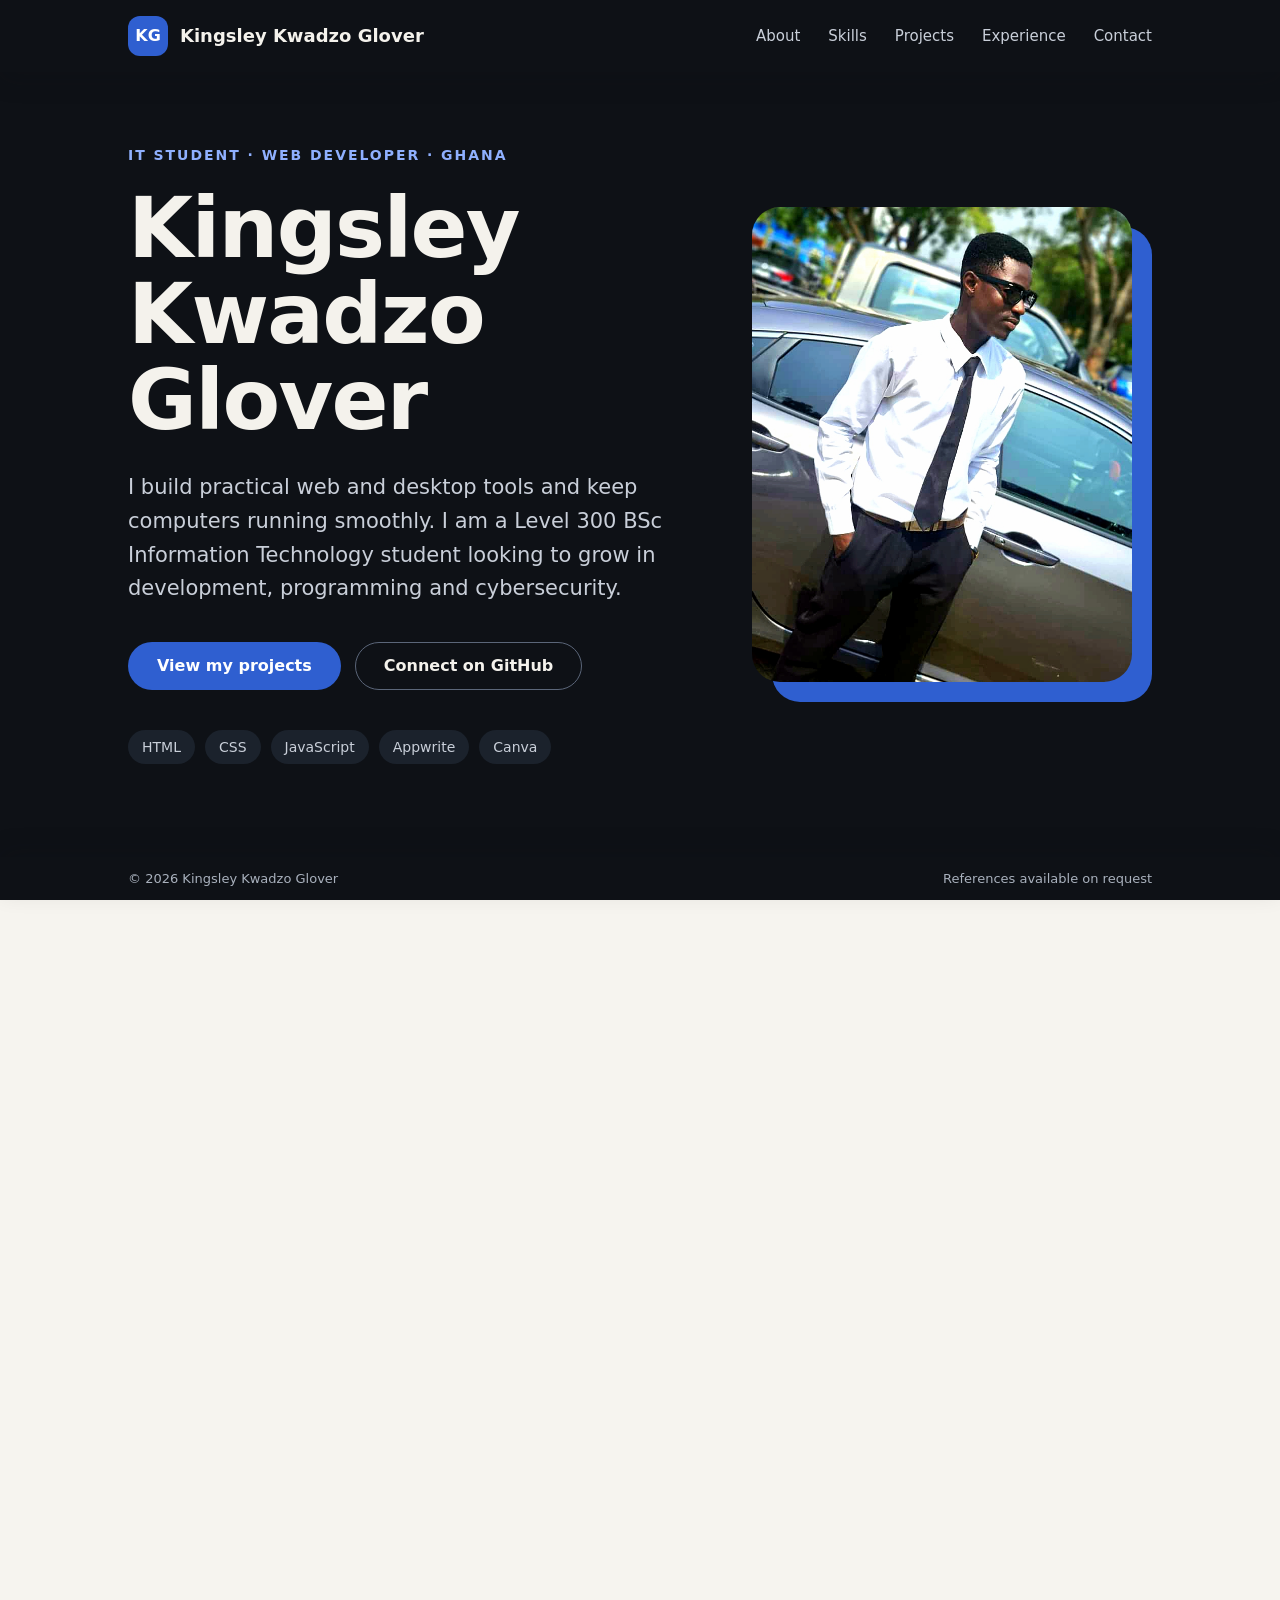
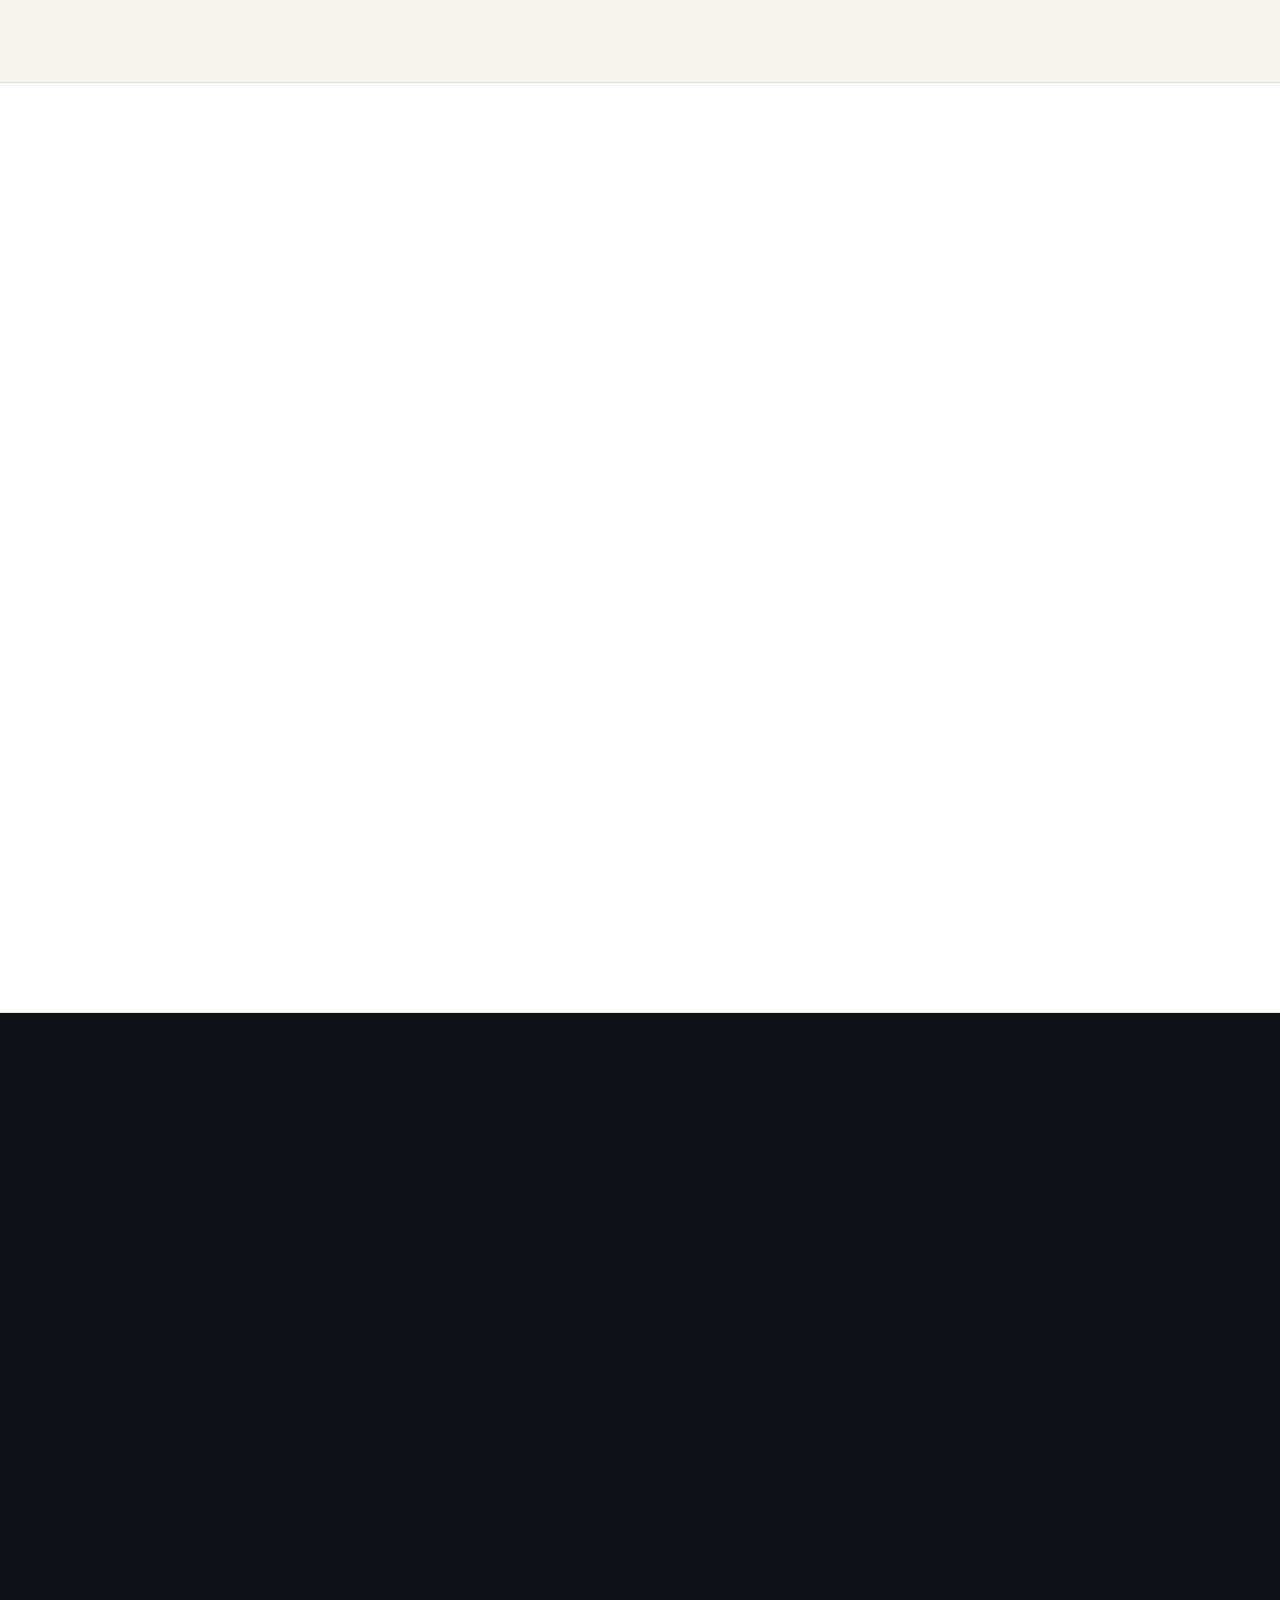
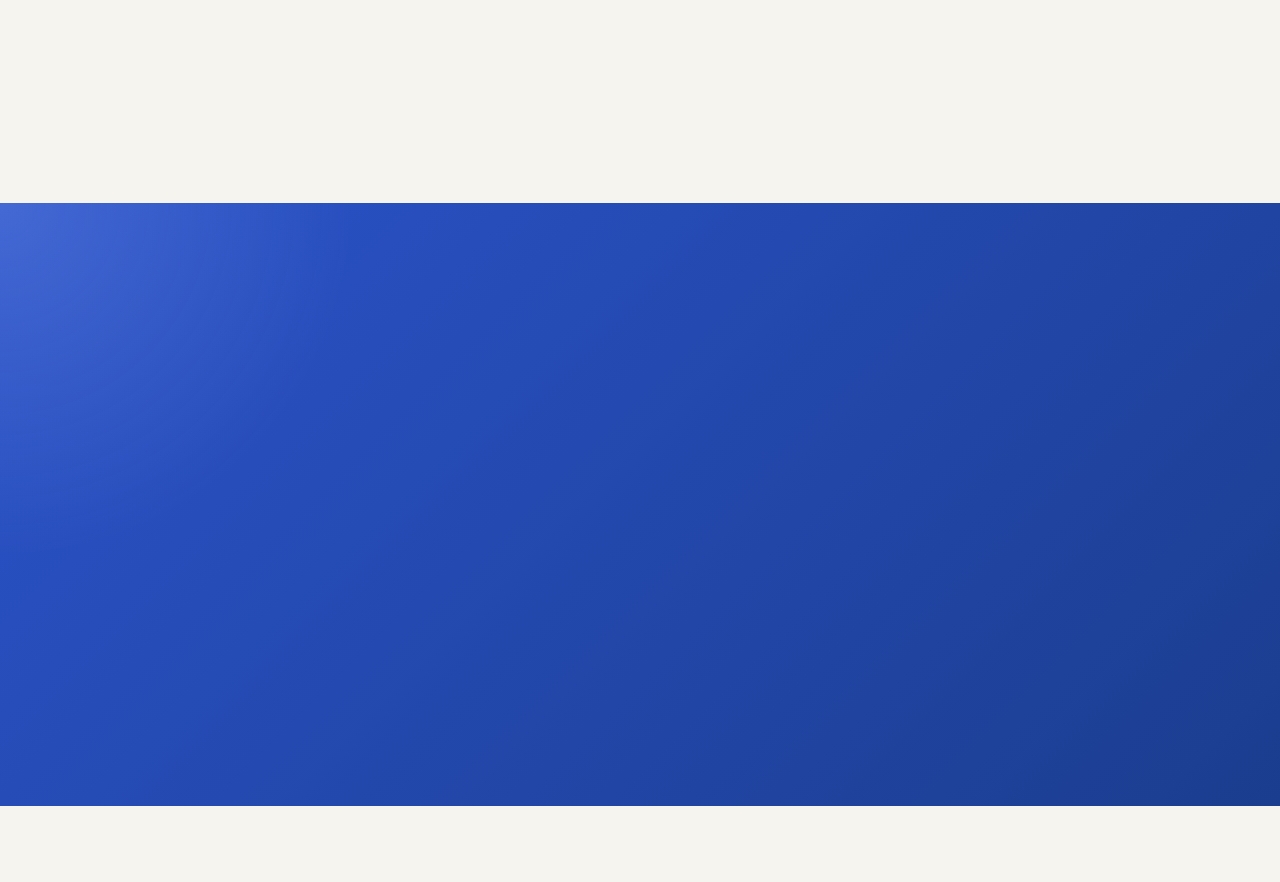
<file: index.html>
<!DOCTYPE html>
<html lang="en">
<head>
  <meta charset="utf-8">
  <meta name="viewport" content="width=device-width, initial-scale=1">
  <meta name="description" content="Kingsley Kwadzo Glover is an IT student and web developer in Ghana, building practical digital tools and supporting people with technology.">
  <meta name="theme-color" content="#0e1116">
  <meta name="referrer" content="strict-origin-when-cross-origin">
  <meta http-equiv="Content-Security-Policy" content="default-src 'self'; base-uri 'self'; object-src 'none'; script-src 'self'; style-src 'self' https://fonts.googleapis.com; font-src 'self' https://fonts.gstatic.com; img-src 'self' data:; connect-src 'self' https://fonts.googleapis.com https://fonts.gstatic.com; form-action 'self'">
  <title>Kingsley Kwadzo Glover | Portfolio</title>
  <link rel="icon" href="data:image/svg+xml,%3Csvg xmlns='http://www.w3.org/2000/svg' viewBox='0 0 64 64'%3E%3Crect width='64' height='64' rx='16' fill='%232f5fd0'/%3E%3Ctext x='32' y='42' font-size='28' font-family='sans-serif' font-weight='700' text-anchor='middle' fill='white'%3EKG%3C/text%3E%3C/svg%3E">
  <link rel="preconnect" href="https://fonts.googleapis.com">
  <link rel="preconnect" href="https://fonts.gstatic.com" crossorigin>
  <link href="https://fonts.googleapis.com/css2?family=Manrope:wght@400;500;600;700&family=Sora:wght@500;600;700&display=swap" rel="stylesheet">
  <link rel="stylesheet" href="./styles.css">
  <script src="./script.js" defer></script>
</head>
<body>
  <a class="skip-link" href="#main-content">Skip to content</a>

  <header class="hero">
    <div class="container">
      <nav class="site-nav" aria-label="Main navigation">
        <a class="brand" href="#top" aria-label="Kingsley Kwadzo Glover, home">
          <span class="brand-mark" aria-hidden="true">KG</span>
          <span>Kingsley Kwadzo Glover</span>
        </a>
        <div class="nav-links">
          <a href="#about">About</a>
          <a href="#skills">Skills</a>
          <a href="#projects">Projects</a>
          <a href="#experience">Experience</a>
          <a href="#contact">Contact</a>
        </div>
      </nav>

      <div class="hero-content" id="top">
        <div class="hero-copy">
          <p class="eyebrow eyebrow-light">IT student · Web developer · Ghana</p>
          <h1>Kingsley Kwadzo Glover</h1>
          <p class="hero-intro">I build practical web and desktop tools and keep computers running smoothly. I am a Level 300 BSc Information Technology student looking to grow in development, programming and cybersecurity.</p>
          <div class="button-row">
            <a class="button button-primary" href="#projects">View my projects</a>
            <a class="button button-outline-light" href="https://github.com/Menroray" target="_blank" rel="noopener noreferrer">Connect on GitHub</a>
          </div>
          <ul class="tag-list" aria-label="Tools and technologies">
            <li class="tag tag-dark">HTML</li>
            <li class="tag tag-dark">CSS</li>
            <li class="tag tag-dark">JavaScript</li>
            <li class="tag tag-dark">Appwrite</li>
            <li class="tag tag-dark">Canva</li>
          </ul>
        </div>

        <div class="portrait-frame">
          <div class="portrait-accent" aria-hidden="true"></div>
          <img
            class="portrait"
            src="./assets/1ff0f61c1f712adf12d83a8dd38f7d8a.jpg"
            alt="Kingsley Kwadzo Glover in a white shirt and dark tie, wearing sunglasses and leaning against a car"
            fetchpriority="high">
        </div>
      </div>
    </div>
  </header>

  <main id="main-content" tabindex="-1">
    <section class="section" id="about" aria-labelledby="about-title">
      <div class="container">
        <p class="eyebrow">About</p>
        <h2 class="section-title" id="about-title">Dedicated, consistent and ready to take on more.</h2>
        <div class="about-grid">
          <div class="about-copy">
            <p>I am a self-motivated person who stays positive when challenges come up and keeps managing several priorities at once. I like to work with consistency, because steady effort tends to produce results nobody expected.</p>
            <p>I work well in a team and on my own, I am humble and confident around people, and I take responsibility for my actions. I am open to more responsibility and have a strong interest in volunteer work.</p>
            <p>I enjoy real-time, problem-solving projects, in the workplace and in society at large.</p>
          </div>
          <aside class="education-card" aria-label="Education and availability">
            <p class="detail-label">Education</p>
            <h3 class="education-title">BSc Information Technology</h3>
            <p class="muted">Ghana Communication Technology University · Level 300</p>
            <hr>
            <p class="detail-label">Focus</p>
            <p>Development, programming and cybersecurity</p>
            <hr>
            <p class="detail-label">Available for</p>
            <p>Volunteer work and remote tasks and projects</p>
          </aside>
        </div>
      </div>
    </section>

    <section class="section section-paper" id="skills" aria-labelledby="skills-title">
      <div class="container">
        <p class="eyebrow">Skills</p>
        <h2 class="section-title" id="skills-title">From code to computers to people.</h2>
        <div class="skills-grid">
          <article class="skill-card">
            <h3>Web and app development</h3>
            <ul>
              <li>Front end: HTML, CSS, JavaScript</li>
              <li>Backend web development</li>
              <li>Full stack application development with AI</li>
            </ul>
          </article>
          <article class="skill-card">
            <h3>IT support</h3>
            <ul>
              <li>Application software installation</li>
              <li>Windows installation</li>
              <li>Computer diagnostics and error fixing</li>
            </ul>
          </article>
          <article class="skill-card">
            <h3>Design and media</h3>
            <ul>
              <li>Graphic design with Canva</li>
              <li>Photography</li>
              <li>Online streaming and projection</li>
            </ul>
          </article>
          <article class="skill-card">
            <h3>Office and business</h3>
            <ul>
              <li>Microsoft Word, PowerPoint and Excel</li>
              <li>Basic accounting</li>
              <li>Business management</li>
            </ul>
          </article>
          <article class="skill-card">
            <h3>People skills</h3>
            <ul>
              <li>Leadership</li>
              <li>Teaching</li>
              <li>Communication, in person and online</li>
              <li>Online research</li>
            </ul>
          </article>
        </div>
      </div>
    </section>

    <section class="section section-dark" id="projects" aria-labelledby="projects-title">
      <div class="container">
        <p class="eyebrow eyebrow-light">Projects</p>
        <h2 class="section-title" id="projects-title">Things I have built.</h2>

        <article class="featured-project">
          <div class="featured-copy">
            <p class="project-label">Featured · Personal project</p>
            <h3>Hiba Medi-Care Connect</h3>
            <p class="project-description">A front-end website for an e-clinic appointment platform, hosted on GitHub. Patients can book appointments with doctors for check-ups and treatments. I also built an app version of it using AI.</p>
            <a class="button button-light" href="https://hibatullahabubakarikayelli.github.io/Web-Projects/" target="_blank" rel="noopener noreferrer">Visit the live site <span aria-hidden="true">→</span></a>
          </div>
          <ul class="project-tags" aria-label="Project features">
            <li class="tag tag-project">Appointment booking</li>
            <li class="tag tag-project">Front-end website</li>
            <li class="tag tag-project">Companion app built with AI</li>
            <li class="tag tag-project">Hosted on GitHub</li>
          </ul>
        </article>

        <div class="project-grid">
          <article class="project-card">
            <p class="project-number">01</p>
            <h3>School fees tracker</h3>
            <p>A desktop app for keeping track of school fees.</p>
          </article>
          <article class="project-card">
            <p class="project-number">02</p>
            <h3>Wireless file sharing</h3>
            <p>Set up wireless file transfer between an Apple phone and a PC using a server connection.</p>
          </article>
          <article class="project-card">
            <p class="project-number">03</p>
            <h3>Database connection</h3>
            <p>Configured a database connection with Appwrite.</p>
          </article>
          <article class="project-card">
            <p class="project-number">04</p>
            <h3>Flyer designs</h3>
            <p>A set of flyers designed in Canva.</p>
          </article>
        </div>
      </div>
    </section>

    <section class="section" id="experience" aria-labelledby="experience-title">
      <div class="container">
        <p class="eyebrow">Experience</p>
        <h2 class="section-title experience-heading" id="experience-title">Hands-on work, in the church and beyond.</h2>
        <div class="experience-list">
          <article class="experience-item">
            <p class="experience-date">Present</p>
            <div>
              <h3>Technical leader and caretaker</h3>
              <p class="muted">Lighthouse Church</p>
              <p>Lead the technical team and support media work such as online streaming and projection. Set up and take down for services, and look after the premises, including securing and handling keys and general upkeep.</p>
            </div>
          </article>
          <article class="experience-item">
            <p class="experience-date">2025 · One month</p>
            <div>
              <h3>Factory hand, mixing operation</h3>
              <p class="muted">Three Dreamer Company · Biscuit Department</p>
            </div>
          </article>
          <article class="experience-item">
            <p class="experience-date">2024</p>
            <div>
              <h3>NRLO, 2024 Elections</h3>
              <p class="muted">Electoral Commission</p>
            </div>
          </article>
          <article class="experience-item">
            <p class="experience-date">Mar 2023 – Jan 2024</p>
            <div>
              <h3>Office assistant and caretaker</h3>
              <p class="muted">Lighthouse Church</p>
              <p>Prepared Word documents and printing, took visitor attendance, recorded and re-packed materials, ran errands for the head pastor, kept the office clean and locked up the cathedral.</p>
            </div>
          </article>
          <article class="experience-item">
            <p class="experience-date">One month</p>
            <div>
              <h3>Factory hand</h3>
              <p class="muted">Ghandour Cosmetics</p>
            </div>
          </article>
        </div>
      </div>
    </section>

    <section class="contact-section" id="contact" aria-labelledby="contact-title">
      <div class="container contact-shell">
        <div class="contact-copy">
          <h2 id="contact-title">Let's build something useful together.</h2>
          <p>I am open to volunteer work and remote projects in development, programming and IT support. Reach out by email or phone, and connect with me on GitHub or LinkedIn.</p>
        </div>

        <div class="contact-card" aria-label="Contact information">
          <ul class="contact-details">
            <li class="contact-item">
              <strong>Email</strong>
              <a href="mailto:kingsleykwadzoglover@gmail.com">kingsleykwadzoglover@gmail.com</a>
            </li>
            <li class="contact-item">
              <strong>Phone</strong>
              <a href="tel:+233257204631">+233 257 204 631</a>
            </li>
            <li class="contact-item">
              <strong>LinkedIn</strong>
              <a href="https://www.linkedin.com/in/kingsley-kwadzo-glover-b32b90371" target="_blank" rel="noopener noreferrer">Profile</a>
            </li>
          </ul>

          <div class="button-row">
            <a class="button button-light" href="https://github.com/Menroray" target="_blank" rel="noopener noreferrer">GitHub profile</a>
            <a class="button button-outline-light" href="https://www.linkedin.com/in/kingsley-kwadzo-glover-b32b90371" target="_blank" rel="noopener noreferrer">LinkedIn</a>
          </div>
        </div>
      </div>
    </section>
  </main>

  <footer class="site-footer">
    <div class="container footer-content">
      <span>© <time data-current-year>2026</time> Kingsley Kwadzo Glover</span>
      <span>References available on request</span>
    </div>
  </footer>
</body>
</html>
</file>
<file: styles.css>
:root {
  color-scheme: light;
  --color-ink: #14181f;
  --color-body: #333a46;
  --color-muted: #4a5260;
  --color-paper: #f6f4ef;
  --color-white: #fff;
  --color-night: #0e1116;
  --color-blue: #2f5fd0;
  --color-blue-dark: #2455c8;
  --color-blue-light: #8fb0ff;
  --color-border: #e3dfd5;
  --color-border-dark: #2a3340;
  --font-body: "Manrope", system-ui, sans-serif;
  --font-display: "Sora", system-ui, sans-serif;
  --content-width: 1120px;
  --page-gutter: clamp(20px, 5vw, 48px);
  --section-space: clamp(64px, 9vw, 112px);
  --site-nav-height: 72px;
  --motion-fast: 180ms;
  --motion-base: 280ms;
  --motion-slow: 650ms;
  --ease-out: cubic-bezier(0.2, 0.7, 0.2, 1);
}

* {
  box-sizing: border-box;
}

html {
  scroll-behavior: smooth;
  scroll-padding-top: calc(var(--site-nav-height) + 16px);
  overflow-x: clip;
}

body {
  margin: 0;
  overflow-x: clip;
  padding-bottom: calc(76px + env(safe-area-inset-bottom, 0px));
  background: var(--color-paper);
  color: var(--color-ink);
  font-family: var(--font-body);
  line-height: 1.6;
}

a {
  color: var(--color-blue-dark);
  text-decoration: none;
  transition: color var(--motion-fast) ease;
}

a:hover {
  text-decoration: underline;
  text-underline-offset: 0.2em;
}

a:focus-visible {
  outline: 3px solid currentColor;
  outline-offset: 4px;
}

img {
  max-width: 100%;
}

.container {
  width: min(100%, var(--content-width));
  margin-inline: auto;
  padding-inline: var(--page-gutter);
}

.skip-link {
  position: absolute;
  z-index: 40;
  top: 12px;
  left: 12px;
  padding: 10px 14px;
  transform: translateY(-160%);
  border-radius: 6px;
  background: var(--color-white);
  color: var(--color-ink);
  transition: transform var(--motion-fast) ease;
}

.skip-link:focus {
  transform: translateY(0);
}

.hero {
  padding-bottom: clamp(56px, 8vw, 104px);
  background: var(--color-night);
  color: #f4f2ec;
}

.site-nav {
  position: fixed;
  z-index: 30;
  top: 0;
  right: 0;
  left: 0;
  display: flex;
  flex-wrap: wrap;
  align-items: center;
  justify-content: space-between;
  gap: 16px 32px;
  padding: 16px max(
    var(--page-gutter),
    calc((100vw - var(--content-width)) / 2 + var(--page-gutter))
  );
  background: var(--color-night);
  box-shadow: 0 8px 24px rgb(14 17 22 / 18%);
}

.brand {
  display: inline-flex;
  align-items: center;
  gap: 12px;
  color: #f4f2ec;
  font-family: var(--font-display);
  font-size: 18px;
  font-weight: 700;
}

.brand:hover {
  text-decoration: none;
}

.brand-mark {
  display: inline-flex;
  width: 40px;
  height: 40px;
  align-items: center;
  justify-content: center;
  border-radius: 12px;
  background: var(--color-blue);
  color: var(--color-white);
  font-size: 16px;
  transition: border-radius var(--motion-base) var(--ease-out),
    transform var(--motion-base) var(--ease-out),
    background-color var(--motion-base) ease;
}

.nav-links {
  display: flex;
  flex-wrap: wrap;
  gap: 8px 28px;
  font-size: 15px;
  font-weight: 500;
}

.nav-links a {
  position: relative;
  color: #c9cfd9;
}

.nav-links a::after {
  position: absolute;
  right: 0;
  bottom: -5px;
  left: 0;
  height: 2px;
  transform: scaleX(0);
  transform-origin: left;
  background: var(--color-blue-light);
  content: "";
  transition: transform var(--motion-base) var(--ease-out);
}

.hero-content {
  display: flex;
  flex-wrap: wrap;
  align-items: center;
  gap: 56px 64px;
  padding-top: calc(var(--site-nav-height) + clamp(32px, 6vw, 72px));
}

.hero-copy {
  flex: 1 1 440px;
  min-width: 0;
}

.eyebrow {
  margin: 0 0 12px;
  color: var(--color-blue-dark);
  font-size: 14px;
  font-weight: 700;
  letter-spacing: 0.14em;
  text-transform: uppercase;
}

.eyebrow-light {
  color: var(--color-blue-light);
}

.hero-copy .eyebrow {
  margin-bottom: 20px;
}

h1,
h2,
h3,
p {
  overflow-wrap: anywhere;
}

h1,
h2,
h3 {
  font-family: var(--font-display);
  font-weight: 600;
}

.hero h1 {
  margin: 0;
  font-size: clamp(44px, 7vw, 84px);
  font-weight: 600;
  letter-spacing: -0.02em;
  line-height: 1.02;
}

.hero-intro {
  max-width: 560px;
  margin: 28px 0 0;
  color: #c9cfd9;
  font-size: clamp(18px, 2vw, 21px);
}

.button-row {
  display: flex;
  flex-wrap: wrap;
  gap: 14px;
  margin-top: 36px;
}

.button {
  display: inline-flex;
  min-height: 48px;
  align-items: center;
  justify-content: center;
  padding: 0 28px;
  border: 1.5px solid transparent;
  border-radius: 999px;
  font-size: 16px;
  font-weight: 700;
  text-align: center;
  transition: background-color var(--motion-base) ease,
    color var(--motion-base) ease,
    border-color var(--motion-base) ease,
    box-shadow var(--motion-base) ease,
    transform var(--motion-base) var(--ease-out);
}

.button:hover {
  text-decoration: none;
}

.button-primary {
  background: var(--color-blue);
  color: var(--color-white);
}

.button-primary:hover {
  background: #244eb0;
}

.button-outline-light {
  border-color: #5b6679;
  color: #f4f2ec;
}

.button-outline-light:hover {
  border-color: #f4f2ec;
}

.button-light {
  background: #f4f2ec;
  color: var(--color-night);
}

.button-light:hover {
  background: var(--color-white);
}

.tag-list,
.project-tags {
  display: flex;
  flex-wrap: wrap;
  gap: 10px;
  margin: 40px 0 0;
  padding: 0;
  list-style: none;
}

.tag {
  display: inline-block;
  padding: 6px 14px;
  border-radius: 999px;
  font-size: 14px;
  transition: background-color var(--motion-base) ease,
    color var(--motion-base) ease,
    transform var(--motion-base) var(--ease-out);
}

.tag-dark {
  background: #1b222c;
  color: #c9cfd9;
}

.portrait-frame {
  position: relative;
  flex: 0 1 400px;
  min-width: min(260px, 100%);
  padding-bottom: 20px;
}

.portrait-accent {
  position: absolute;
  inset: 20px 0 0 20px;
  border-radius: 28px;
  background: var(--color-blue);
  transition: transform 450ms var(--ease-out);
}

.portrait {
  position: relative;
  display: block;
  width: calc(100% - 20px);
  aspect-ratio: 4 / 5;
  border-radius: 28px;
  object-fit: cover;
  object-position: 50% 15%;
  transition: filter 450ms ease, transform 450ms var(--ease-out);
}

.section {
  padding-block: var(--section-space);
}

.section-title {
  max-width: 760px;
  margin: 0 0 48px;
  font-size: clamp(30px, 4.4vw, 46px);
  font-weight: 600;
  letter-spacing: -0.01em;
  line-height: 1.12;
}

#about .section-title {
  margin-bottom: 40px;
}

.about-grid {
  display: flex;
  flex-wrap: wrap;
  gap: 40px 64px;
}

.about-copy {
  flex: 1 1 420px;
  min-width: 0;
  color: var(--color-body);
  font-size: 18px;
}

.about-copy p {
  margin: 0 0 20px;
}

.about-copy p:last-child {
  margin-bottom: 0;
}

.education-card {
  flex: 1 1 340px;
  min-width: 0;
  padding: 32px;
  border: 1px solid var(--color-border);
  border-radius: 24px;
  background: var(--color-white);
  transition: border-color var(--motion-base) ease,
    box-shadow var(--motion-base) ease,
    transform var(--motion-base) var(--ease-out);
}

.education-card p {
  margin: 8px 0 0;
}

.education-card .detail-label {
  margin: 0;
  color: var(--color-muted);
  font-size: 13px;
  font-weight: 700;
  letter-spacing: 0.12em;
  text-transform: uppercase;
}

.education-title {
  margin: 8px 0 0;
  font-size: 22px;
  line-height: 1.25;
}

.muted {
  color: var(--color-muted);
}

.education-card hr {
  height: 1px;
  margin: 24px 0;
  border: 0;
  background: var(--color-border);
}

.section-paper {
  border-block: 1px solid var(--color-border);
  background: var(--color-white);
}

.skills-grid,
.project-grid {
  display: grid;
  grid-template-columns: repeat(auto-fit, minmax(min(100%, 320px), 1fr));
  gap: 20px;
}

.skill-card {
  padding: 28px;
  border: 1px solid var(--color-border);
  border-radius: 20px;
  background: var(--color-paper);
  transition: border-color var(--motion-base) ease,
    box-shadow var(--motion-base) ease,
    transform var(--motion-base) var(--ease-out);
}

.skill-card h3,
.project-card h3 {
  margin: 0 0 16px;
  font-size: 20px;
  font-weight: 600;
}

.skill-card ul {
  margin: 0;
  padding-left: 20px;
  color: var(--color-body);
}

.section-dark {
  background: var(--color-night);
  color: #f4f2ec;
}

.featured-project {
  display: flex;
  flex-wrap: wrap;
  gap: 32px 48px;
  padding: clamp(24px, 4vw, 48px);
  border: 1px solid var(--color-border-dark);
  border-radius: 28px;
  background: #171d26;
  transition: border-color var(--motion-base) ease,
    box-shadow var(--motion-base) ease,
    transform var(--motion-base) var(--ease-out);
}

.featured-copy {
  flex: 1 1 420px;
  min-width: 0;
}

.project-label,
.project-number {
  margin: 0 0 12px;
  color: var(--color-blue-light);
  font-size: 13px;
  font-weight: 700;
  letter-spacing: 0.12em;
  text-transform: uppercase;
}

.featured-project h3 {
  margin: 0 0 16px;
  font-size: clamp(26px, 3.4vw, 36px);
  line-height: 1.15;
}

.project-description {
  margin: 0 0 28px;
  color: #c9cfd9;
  font-size: 17px;
}

.project-tags {
  flex: 1 1 280px;
  flex-direction: column;
  align-self: center;
  gap: 12px;
  margin: 0;
}

.project-tags .tag {
  align-self: flex-start;
}

.tag-project {
  background: #232c39;
  color: #c9cfd9;
}

.project-grid {
  margin-top: 20px;
}

.project-card {
  padding: 28px;
  border: 1px solid var(--color-border-dark);
  border-radius: 20px;
  background: #171d26;
  transition: border-color var(--motion-base) ease,
    box-shadow var(--motion-base) ease,
    transform var(--motion-base) var(--ease-out);
}

.project-number {
  font-family: var(--font-display);
  font-size: 14px;
}

.project-card h3 {
  margin-bottom: 10px;
}

.project-card > p:last-child {
  margin: 0;
  color: #c9cfd9;
}

.experience-heading {
  margin-bottom: 48px;
}

.experience-item {
  display: flex;
  flex-wrap: wrap;
  gap: 12px 48px;
  padding-block: 32px;
  border-top: 1px solid #d8d3c6;
  transition: border-color var(--motion-base) ease,
    padding-left var(--motion-base) var(--ease-out);
}

.experience-item:last-child {
  border-bottom: 1px solid #d8d3c6;
}

.experience-item > div {
  flex: 1 1 380px;
  min-width: 0;
}

.experience-date {
  flex: 0 0 200px;
  margin: 0;
  color: var(--color-blue-dark);
  font-weight: 700;
}

.experience-item h3 {
  margin: 0 0 4px;
  font-size: 22px;
}

.experience-item p {
  margin: 0;
}

.experience-item .muted {
  margin-bottom: 12px;
}

.contact-section {
  padding-block: var(--section-space);
  background:
    radial-gradient(circle at top left, rgba(167, 192, 255, 0.2), transparent 25%),
    linear-gradient(135deg, #2b53ca 0%, #1b3d8f 100%);
  color: var(--color-white);
}

.contact-shell {
  display: grid;
  grid-template-columns: minmax(0, 1.3fr) minmax(320px, 0.9fr);
  gap: clamp(24px, 4vw, 42px);
  align-items: end;
}

.contact-copy {
  max-width: 640px;
}

.contact-section h2 {
  max-width: 760px;
  margin: 0 0 20px;
  font-size: clamp(34px, 5.4vw, 64px);
  letter-spacing: -0.02em;
  line-height: 1.05;
}

.contact-copy p {
  max-width: 560px;
  margin: 0 0 36px;
  font-size: 19px;
}

.contact-card {
  padding: clamp(20px, 3vw, 30px);
  border: 1px solid rgb(255 255 255 / 16%);
  border-radius: 24px;
  background: rgb(8 16 30 / 16%);
  box-shadow: 0 24px 60px rgb(13 19 31 / 18%);
  backdrop-filter: blur(8px);
}

.contact-details {
  display: grid;
  gap: 12px;
  margin: 0 0 24px;
  padding: 0;
  list-style: none;
}

.contact-item {
  display: flex;
  flex-wrap: wrap;
  justify-content: space-between;
  gap: 8px 12px;
  padding: 12px 14px;
  border: 1px solid rgb(255 255 255 / 12%);
  border-radius: 14px;
  background: rgb(255 255 255 / 5%);
  font-size: 16px;
}

.contact-item strong {
  font-size: 14px;
  letter-spacing: 0.08em;
  text-transform: uppercase;
  color: #dfe8ff;
}

.contact-section .contact-details a {
  overflow-wrap: anywhere;
  color: var(--color-white);
  text-decoration: underline;
  text-underline-offset: 4px;
}

.contact-section .button-row {
  margin-top: 0;
  gap: 12px;
}

.contact-section .button {
  min-height: 52px;
  padding-inline: 22px;
  font-size: 16px;
  overflow-wrap: anywhere;
}

.contact-section .button-outline-light {
  border-color: rgb(255 255 255 / 42%);
  background: rgb(255 255 255 / 0.04);
  color: var(--color-white);
}

.contact-section .button-outline-light:hover {
  background: rgb(255 255 255 / 0.12);
}

@media (max-width: 760px) {
  .contact-section {
    padding-bottom: calc(var(--section-space) + 24px);
  }

  .contact-shell {
    grid-template-columns: minmax(0, 1fr);
    align-items: start;
  }

  .contact-copy,
  .contact-card {
    min-width: 0;
  }

  .contact-card {
    /* Solid background and no blur: backdrop-filter can hide content
       on some mobile browsers. */
    background: #17358a;
    backdrop-filter: none;
    -webkit-backdrop-filter: none;
  }

  .contact-item {
    flex-direction: column;
    align-items: flex-start;
  }

  .contact-section .contact-details a {
    display: inline-block;
    max-width: 100%;
    font-size: 16px;
    word-break: break-word;
  }

  .contact-section .button-row {
    flex-direction: column;
  }

  .contact-section .button {
    width: 100%;
  }
}

@media (min-width: 561px) and (max-width: 800px) {
  :root {
    --site-nav-height: 100px;
  }
}

.site-footer {
  position: fixed;
  z-index: 20;
  right: 0;
  bottom: 0;
  left: 0;
  padding-block: 12px calc(12px + env(safe-area-inset-bottom, 0px));
  background: var(--color-night);
  color: #a9b1bd;
  font-size: 13px;
  box-shadow: 0 -8px 24px rgb(14 17 22 / 12%);
}

.footer-content {
  display: flex;
  flex-wrap: wrap;
  align-items: center;
  justify-content: space-between;
  gap: 4px 24px;
  line-height: 1.5;
}

@media (hover: hover) and (pointer: fine) {
  .brand:hover .brand-mark {
    transform: rotate(-7deg) scale(1.06);
    border-radius: 15px;
    background: #3d70e3;
  }

  .nav-links a:hover {
    color: var(--color-white);
    text-decoration: none;
  }

  .nav-links a:hover::after {
    transform: scaleX(1);
  }

  .button:hover {
    transform: translateY(-3px);
    box-shadow: 0 10px 24px rgb(0 0 0 / 18%);
  }

  .tag-list .tag:hover,
  .project-tags .tag:hover {
    transform: translateY(-2px);
    background: #34445c;
    color: var(--color-white);
  }

  .portrait-frame:hover .portrait {
    transform: translate(-3px, -3px);
    filter: saturate(1.06);
  }

  .portrait-frame:hover .portrait-accent {
    transform: translate(3px, 3px);
  }

  .education-card:hover,
  .skill-card:hover,
  .project-card:hover {
    translate: 0 -5px;
    border-color: rgb(47 95 208 / 38%);
    box-shadow: 0 16px 36px rgb(20 24 31 / 9%);
  }

  .featured-project:hover {
    translate: 0 -3px;
    border-color: #3c4a60;
    box-shadow: 0 20px 48px rgb(0 0 0 / 18%);
  }

  .experience-item:hover {
    padding-left: 8px;
    border-color: #aeb8ca;
  }
}

.motion-ready .reveal {
  transform: translateY(20px);
  opacity: 0;
  transition: opacity var(--motion-slow) var(--ease-out),
    transform var(--motion-slow) var(--ease-out),
    translate var(--motion-base) var(--ease-out),
    filter var(--motion-slow) var(--ease-out),
    clip-path var(--motion-slow) var(--ease-out);
}

.motion-ready .reveal.is-visible {
  opacity: 1;
  filter: blur(0);
}

.motion-ready .reveal-rise {
  transform: translateY(24px);
}

.motion-ready .reveal-rise.is-visible {
  transform: translateY(0);
}

.motion-ready .reveal-portrait {
  transform: translate(32px, 12px) scale(0.96);
  transform-origin: center;
}

.motion-ready .reveal-portrait.is-visible {
  transform: translate(0) scale(1);
}

.motion-ready .reveal-from-right {
  transform: translateX(44px);
}

.motion-ready .reveal-from-right.is-visible {
  transform: translateX(0);
}

.motion-ready .reveal-pop {
  transform: translateY(30px) scale(0.94);
  filter: blur(5px);
}

.motion-ready .reveal-pop.is-visible {
  transform: translateY(0) scale(1);
}

.motion-ready .reveal-sweep {
  transform: translateX(-48px);
}

.motion-ready .reveal-sweep.is-visible {
  transform: translateX(0);
}

.motion-ready .reveal-tilt {
  transform: perspective(900px) translateY(28px) rotateX(7deg);
  transform-origin: center bottom;
}

.motion-ready .reveal-tilt.is-visible {
  transform: perspective(900px) translateY(0) rotateX(0);
}

.motion-ready .reveal-from-left {
  transform: translateX(-40px);
}

.motion-ready .reveal-from-left.is-visible {
  transform: translateX(0);
}

.motion-ready .reveal-clip {
  clip-path: inset(0 0 70%);
  transform: translateY(12px);
}

.motion-ready .reveal-clip.is-visible {
  clip-path: inset(0);
  transform: translateY(0);
}

.motion-ready .reveal-focus {
  transform: translateY(28px) scale(0.97);
  filter: blur(8px);
}

.motion-ready .reveal-focus.is-visible {
  transform: translateY(0) scale(1);
}

.motion-ready .reveal-scale {
  transform: translateY(16px) scale(0.9);
}

.motion-ready .reveal-scale.is-visible {
  transform: translateY(0) scale(1);
}

.motion-ready .reveal-timeline {
  transform: translateX(-36px) rotate(-1.5deg);
  transform-origin: left center;
}

.motion-ready .reveal-timeline.is-visible {
  transform: translateX(0) rotate(0);
}

.motion-ready .reveal-contact-title {
  transform: translateY(24px) scale(0.96);
  filter: blur(6px);
}

.motion-ready .reveal-contact-title.is-visible {
  transform: translateY(0) scale(1);
}

.skills-grid .reveal:nth-child(2),
.project-grid .reveal:nth-child(2),
.experience-list .reveal:nth-child(2) {
  transition-delay: 90ms;
}

.skills-grid .reveal:nth-child(3),
.project-grid .reveal:nth-child(3),
.experience-list .reveal:nth-child(3) {
  transition-delay: 160ms;
}

.skills-grid .reveal:nth-child(4),
.project-grid .reveal:nth-child(4),
.experience-list .reveal:nth-child(4) {
  transition-delay: 230ms;
}

.skills-grid .reveal:nth-child(5),
.experience-list .reveal:nth-child(5) {
  transition-delay: 300ms;
}

.hero-copy > .reveal:nth-child(2) {
  transition-delay: 90ms;
}

.hero-copy > .reveal:nth-child(3) {
  transition-delay: 180ms;
}

.hero-copy > .reveal:nth-child(4) {
  transition-delay: 270ms;
}

.hero-copy > .reveal:nth-child(5) {
  transition-delay: 360ms;
}

.hero-copy > .reveal:nth-child(6) {
  transition-delay: 450ms;
}

.about-copy > .reveal:nth-child(2) {
  transition-delay: 100ms;
}

.about-copy > .reveal:nth-child(3) {
  transition-delay: 200ms;
}

#about .education-card.reveal {
  transition-delay: 140ms;
}

.hero-content > .portrait-frame.reveal {
  transition-delay: 220ms;
}

#contact .contact-card.reveal {
  transition-delay: 130ms;
}

@media (max-width: 760px) {
  .motion-ready .reveal {
    transition-duration: 480ms;
  }

  .motion-ready .reveal-rise {
    transform: translateY(14px);
  }

  .motion-ready .reveal-portrait {
    transform: translate(18px, 8px) scale(0.98);
  }

  .motion-ready .reveal-from-right {
    transform: translateX(20px);
  }

  .motion-ready .reveal-pop {
    transform: translateY(16px) scale(0.97);
    filter: blur(2px);
  }

  .motion-ready .reveal-sweep {
    transform: translateX(-22px);
  }

  .motion-ready .reveal-tilt {
    transform: perspective(900px) translateY(16px) rotateX(3deg);
  }

  .motion-ready .reveal-from-left {
    transform: translateX(-20px);
  }

  .motion-ready .reveal-clip {
    transform: translateY(8px);
  }

  .motion-ready .reveal-focus {
    transform: translateY(16px) scale(0.98);
    filter: blur(4px);
  }

  .motion-ready .reveal-scale {
    transform: translateY(10px) scale(0.96);
  }

  .motion-ready .reveal-timeline {
    transform: translateX(-18px) rotate(-0.75deg);
  }

  .motion-ready .reveal-contact-title {
    transform: translateY(14px) scale(0.98);
    filter: blur(3px);
  }

  .skills-grid .reveal:nth-child(2),
  .project-grid .reveal:nth-child(2),
  .experience-list .reveal:nth-child(2) {
    transition-delay: 50ms;
  }

  .skills-grid .reveal:nth-child(3),
  .project-grid .reveal:nth-child(3),
  .experience-list .reveal:nth-child(3) {
    transition-delay: 100ms;
  }

  .skills-grid .reveal:nth-child(4),
  .project-grid .reveal:nth-child(4),
  .experience-list .reveal:nth-child(4) {
    transition-delay: 150ms;
  }

  .skills-grid .reveal:nth-child(5),
  .experience-list .reveal:nth-child(5) {
    transition-delay: 200ms;
  }
}

@media (max-width: 560px) {
  :root {
    --site-nav-height: 144px;
  }

  .site-nav {
    align-items: flex-start;
    padding-block: 12px;
  }

  .nav-links {
    gap: 8px 18px;
  }

  .portrait-frame {
    flex-basis: 100%;
  }

  .education-card {
    padding: 24px;
  }

  .button {
    padding-inline: 20px;
  }

  .footer-content {
    justify-content: center;
    gap: 2px 12px;
    font-size: 12px;
    text-align: center;
  }
}

@media (prefers-reduced-motion: reduce) {
  html {
    scroll-behavior: auto;
  }

  *,
  *::before,
  *::after {
    scroll-behavior: auto !important;
    transition-duration: 0.01ms !important;
    animation-duration: 0.01ms !important;
    animation-iteration-count: 1 !important;
  }

  .motion-ready .reveal {
    transform: none;
    opacity: 0;
    filter: none;
    clip-path: none;
    transition-property: opacity;
    transition-duration: 180ms !important;
    transition-timing-function: ease;
    will-change: auto;
  }
}
</file>
